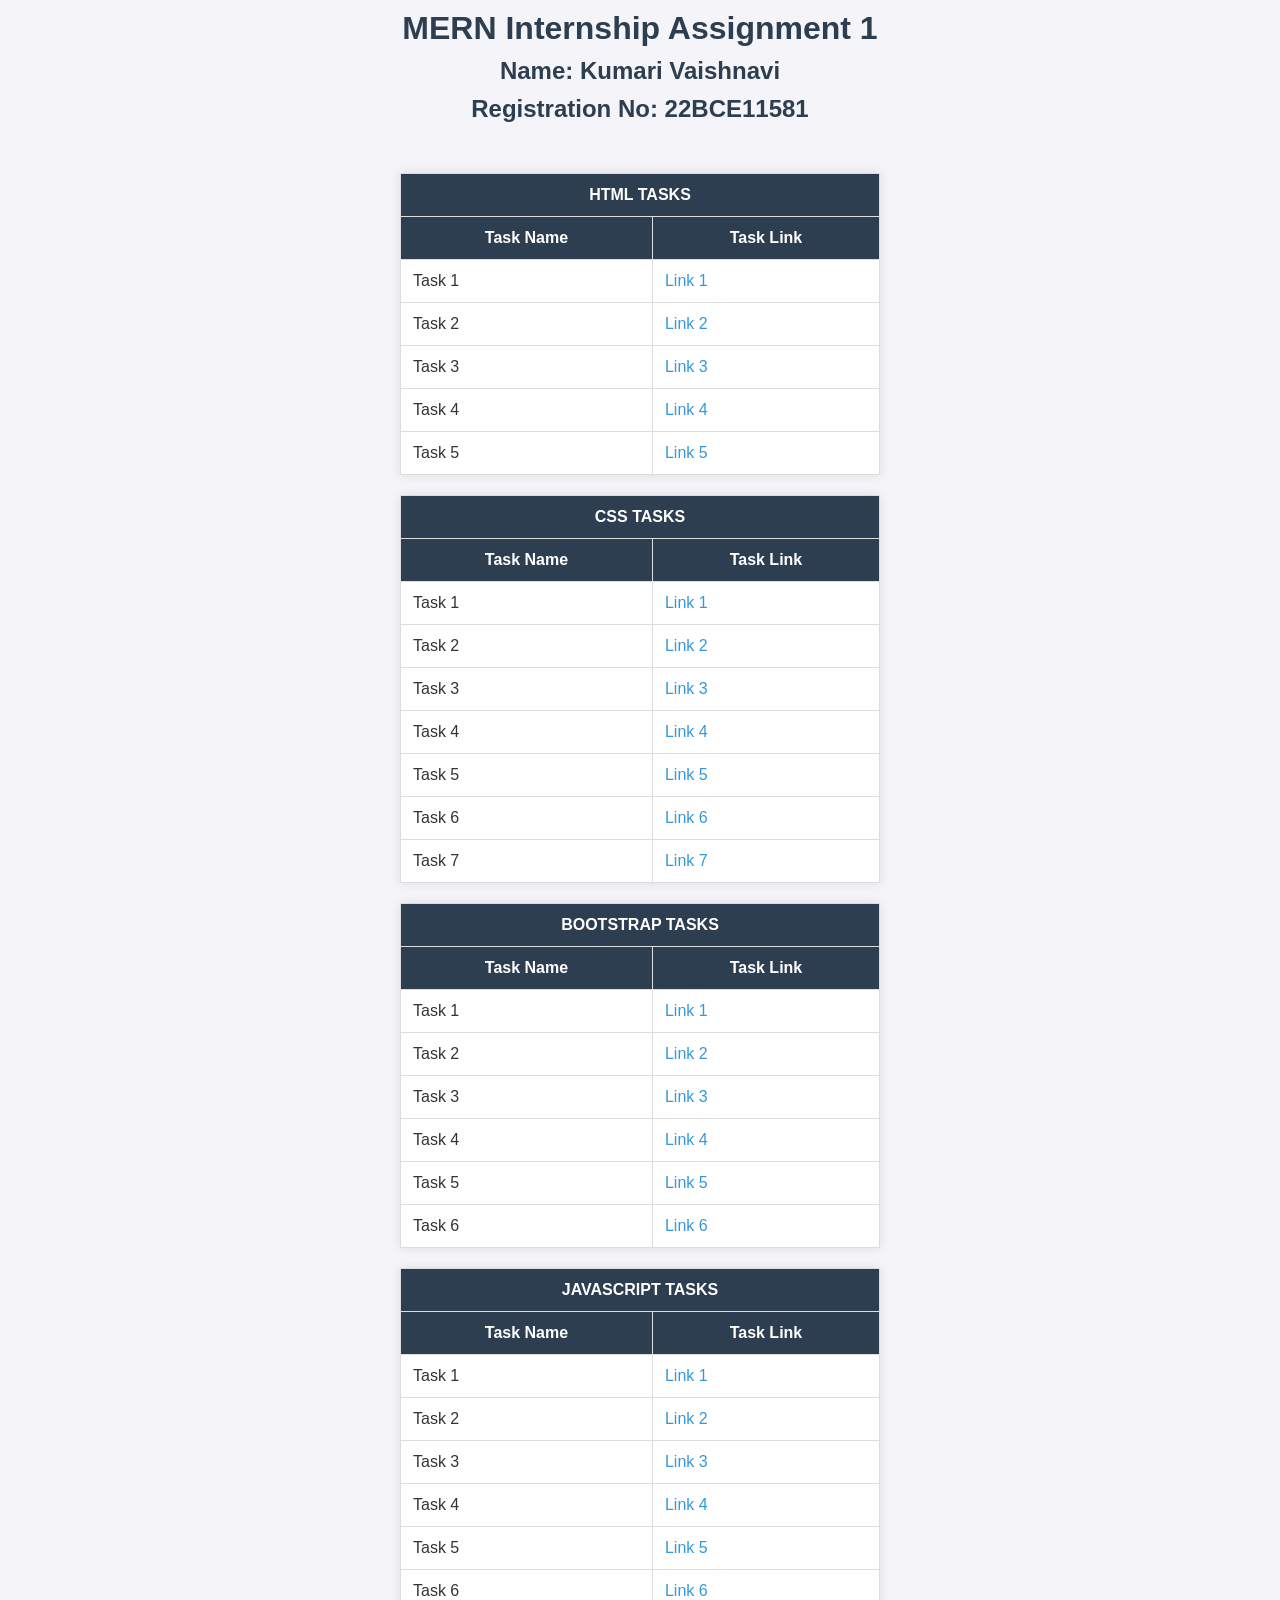
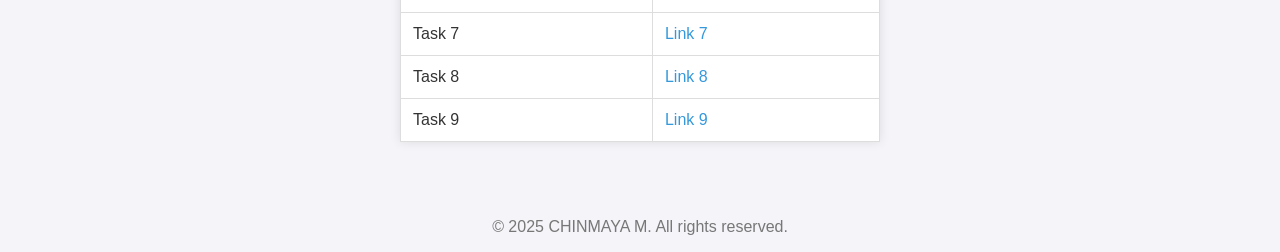
<file: index.html>
<!DOCTYPE html>
<html lang="en">
<head>
    <meta charset="UTF-8">
    <meta name="viewport" content="width=device-width, initial-scale=1.0">
    <title>MERN Internship Assignments</title>
    <style>
        body {
            font-family: Arial, sans-serif;
            margin: 0;
            padding: 0;
            background-color: #f4f4f9;
            color: #333;
            display: flex;
            flex-direction: column;
            align-items: center;
            justify-content: center;
            min-height: 100vh;
            text-align: center;
            gap: 20px;
        }
        h1, h2 {
            color: #2c3e50;
            margin: 10px 0;
        }
        table {
            width: 30em;
            margin: 20px 0;
            border-collapse: collapse;
            background-color: #fff;
            box-shadow: 0 0 10px rgba(0, 0, 0, 0.1);
        }
        th, td {
            padding: 12px;
            text-align: left;
            border: 1px solid #ddd;
        }
        th {
            background-color: #2c3e50;
            color: #fff;
            text-align: center;
        }
        a {
            color: #3498db;
            text-decoration: none;
        }
        a:hover {
            text-decoration: underline;
        }
        th[colspan="2"] {
            text-align: center;
        }
        footer {
            margin-top: 20px;
            color: #777;
        }
    </style>
</head>
<body>
    <header>
        <h1>MERN Internship Assignment 1</h1>
        <h2>Name: Kumari Vaishnavi</h2>
        <h2>Registration No: 22BCE11581</h2>
    </header>

    <main>
        <table>
            <thead>
                <tr>
                    <th colspan="2">HTML TASKS</th>
                </tr>
                <tr>
                    <th>Task Name</th>
                    <th>Task Link</th>
                </tr>
            </thead>
            <tbody>
                <tr>
                    <td>Task 1</td>
                    <td><a href="./HTML/task1.html" target="_blank">Link 1</a></td>
                </tr>
                <tr>
                    <td>Task 2</td>
                    <td><a href="./HTML/task2.html" target="_blank">Link 2</a></td>
                </tr>
                <tr>
                    <td>Task 3</td>
                    <td><a href="./HTML/task3.html" target="_blank">Link 3</a></td>
                </tr>
                <tr>
                    <td>Task 4</td>
                    <td><a href="./HTML/task4.html" target="_blank">Link 4</a></td>
                </tr>
                <tr>
                    <td>Task 5</td>
                    <td><a href="./HTML/task5.html" target="_blank">Link 5</a></td>
                </tr>
            </tbody>
        </table>

        <table>
            <thead>
                <tr>
                    <th colspan="2">CSS TASKS</th>
                </tr>
                <tr>
                    <th>Task Name</th>
                    <th>Task Link</th>
                </tr>
            </thead>
            <tbody>
                <tr>
                    <td>Task 1</td>
                    <td><a href="./CSS/task1.html" target="_blank">Link 1</a></td>
                </tr>
                <tr>
                    <td>Task 2</td>
                    <td><a href="./CSS/task2.html" target="_blank">Link 2</a></td>
                </tr>
                <tr>
                    <td>Task 3</td>
                    <td><a href="./CSS/task3.html" target="_blank">Link 3</a></td>
                </tr>
                <tr>
                    <td>Task 4</td>
                    <td><a href="./CSS/task4.html" target="_blank">Link 4</a></td>
                </tr>
                <tr>
                    <td>Task 5</td>
                    <td><a href="./CSS/task5.html" target="_blank">Link 5</a></td>
                </tr>
                <tr>
                    <td>Task 6</td>
                    <td><a href="./CSS/task6.html" target="_blank">Link 6</a></td>
                </tr>
                <tr>
                    <td>Task 7</td>
                    <td><a href="./CSS/task7.html" target="_blank">Link 7</a></td>
                </tr>
            </tbody>
        </table>

        <table>
            <thead>
                <tr>
                    <th colspan="2">BOOTSTRAP TASKS</th>
                </tr>
                <tr>
                    <th>Task Name</th>
                    <th>Task Link</th>
                </tr>
            </thead>
            <tbody>
                <tr>
                    <td>Task 1</td>
                    <td><a href="./BS/task1.html" target="_blank">Link 1</a></td>
                </tr>
                <tr>
                    <td>Task 2</td>
                    <td><a href="./BS/task2.html" target="_blank">Link 2</a></td>
                </tr>
                <tr>
                    <td>Task 3</td>
                    <td><a href="./BS/task3.html" target="_blank">Link 3</a></td>
                </tr>
                <tr>
                    <td>Task 4</td>
                    <td><a href="./BS/task4.html" target="_blank">Link 4</a></td>
                </tr>
                <tr>
                    <td>Task 5</td>
                    <td><a href="./BS/task5.html" target="_blank">Link 5</a></td>
                </tr>
                <tr>
                    <td>Task 6</td>
                    <td><a href="./BS/task6.html" target="_blank">Link 6</a></td>
                </tr>
            </tbody>
        </table>

        <table>
            <thead>
                <tr>
                    <th colspan="2">JAVASCRIPT TASKS</th>
                </tr>
                <tr>
                    <th>Task Name</th>
                    <th>Task Link</th>
                </tr>
            </thead>
            <tbody>
                <tr>
                    <td>Task 1</td>
                    <td><a href="./JavaScript/task1.html" target="_blank">Link 1</a></td>
                </tr>
                <tr>
                    <td>Task 2</td>
                    <td><a href="./JavaScript/task2.html" target="_blank">Link 2</a></td>
                </tr>
                <tr>
                    <td>Task 3</td>
                    <td><a href="./JavaScript/task3.html" target="_blank">Link 3</a></td>
                </tr>
                <tr>
                    <td>Task 4</td>
                    <td><a href="./JavaScript/task4.html" target="_blank">Link 4</a></td>
                </tr>
                <tr>
                    <td>Task 5</td>
                    <td><a href="./JavaScript/task5.html" target="_blank">Link 5</a></td>
                </tr>
                <tr>
                    <td>Task 6</td>
                    <td><a href="./JavaScript/task6.html" target="_blank">Link 6</a></td>
                </tr>
                <tr>
                    <td>Task 7</td>
                    <td><a href="./JavaScript/task7.html" target="_blank">Link 7</a></td>
                </tr>
                <tr>
                    <td>Task 8</td>
                    <td><a href="./JavaScript/task8.html" target="_blank">Link 8</a></td>
                </tr>
                <tr>
                    <td>Task 9</td>
                    <td><a href="./JavaScript/task9" target="_blank">Link 9</a></td>
                </tr>
            </tbody>
        </table>
    </main>

    <footer>
        <p>&copy; 2025 CHINMAYA M. All rights reserved.</p>
    </footer>
</body>
</html>
</file>
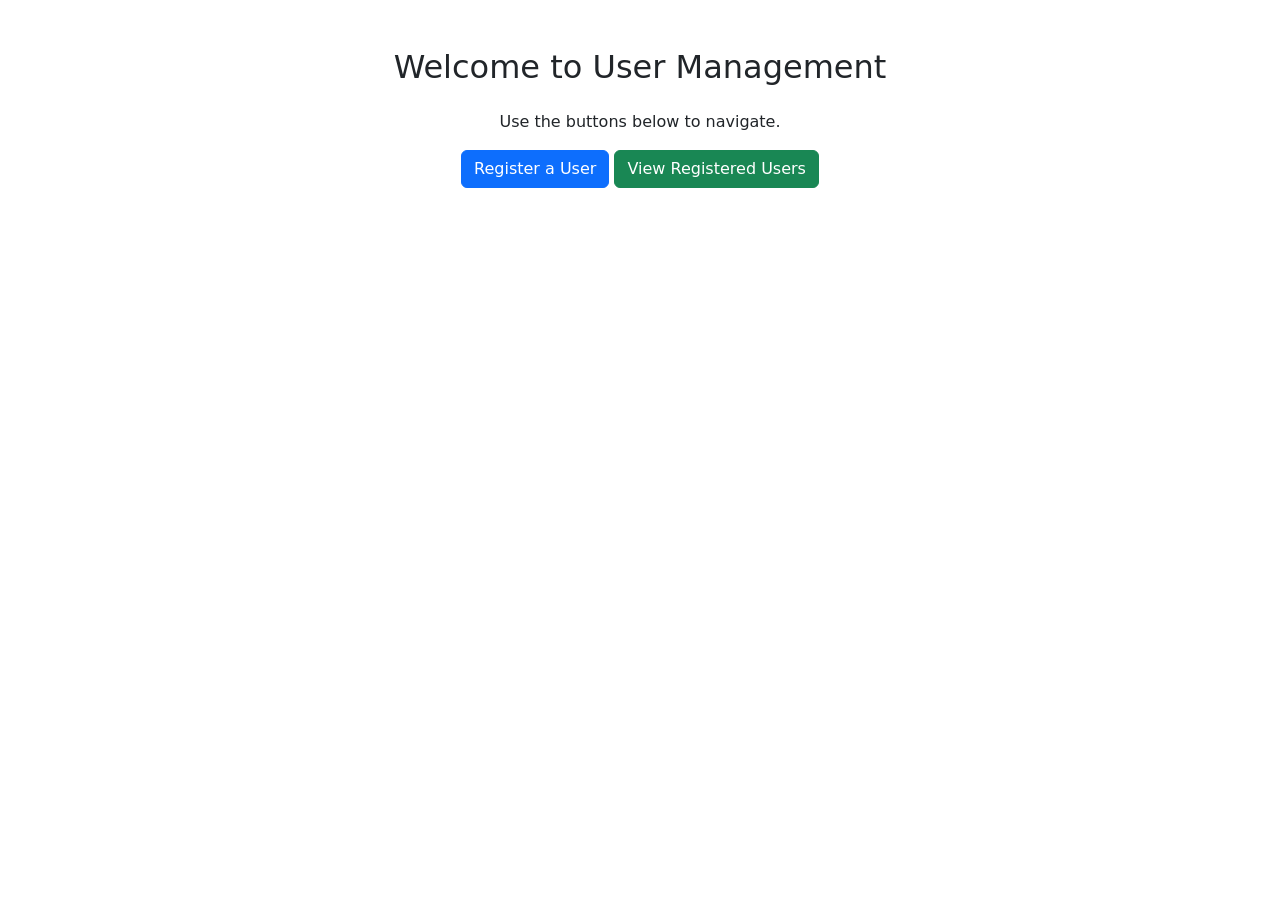
<file: JavaScript/task9/index.html>
<!DOCTYPE html>
<html lang="en">
<head>
    <meta charset="UTF-8">
    <meta name="viewport" content="width=device-width, initial-scale=1.0">
    <title>User Management</title>
    <link rel="stylesheet" href="https://cdn.jsdelivr.net/npm/bootstrap@5.3.0/dist/css/bootstrap.min.css">
</head>
<body class="text-center p-5">

    <h2 class="mb-4">Welcome to User Management</h2>
    <p>Use the buttons below to navigate.</p>

    <a href="register.html" class="btn btn-primary">Register a User</a>
    <a href="view.html" class="btn btn-success">View Registered Users</a>

</body>
</html>
</file>
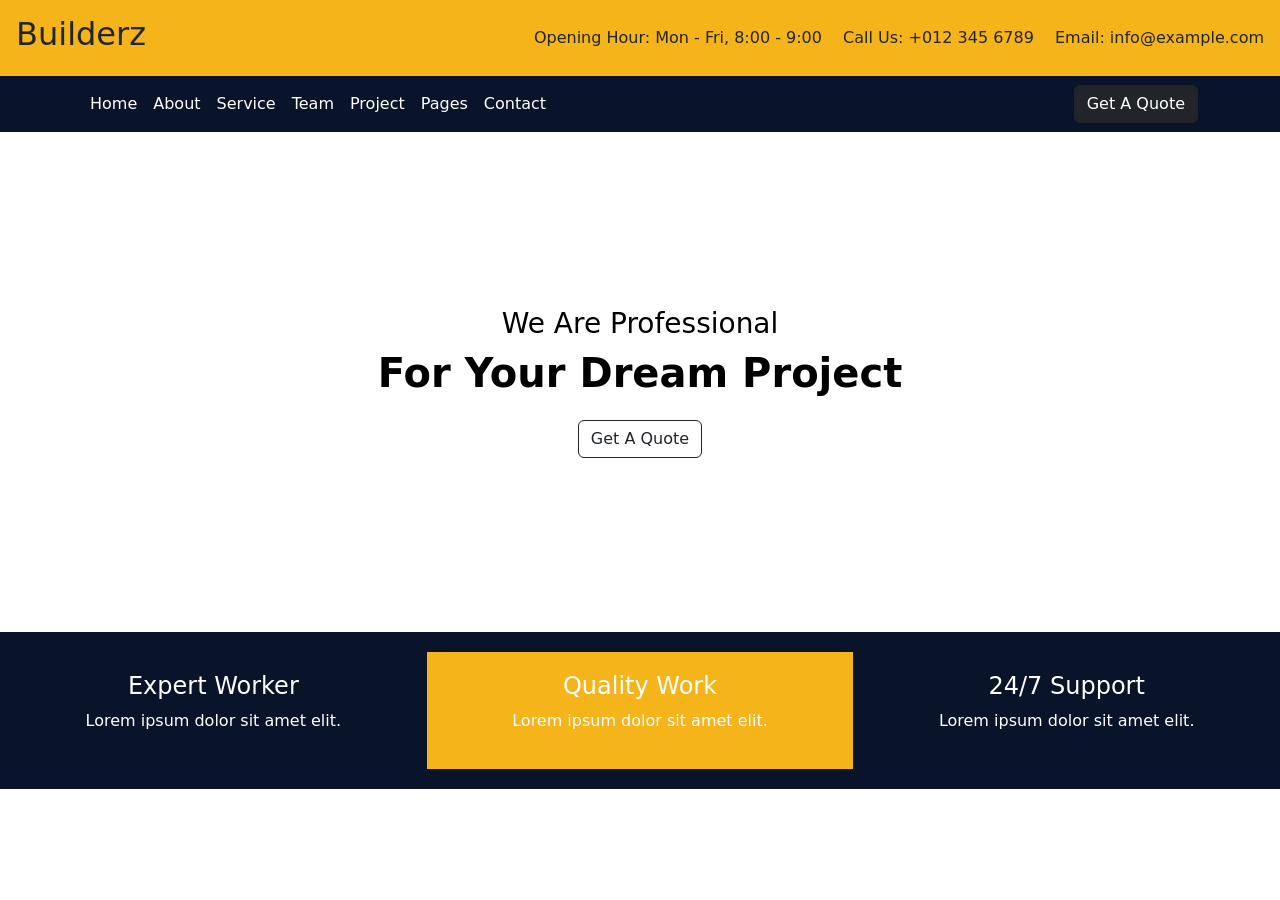
<file: BS/task2.html>
<!DOCTYPE html>
<html lang="en">
<head>
    <meta charset="UTF-8">
    <meta name="viewport" content="width=device-width, initial-scale=1.0">
    <title>Task 2</title>
    <link href="https://cdn.jsdelivr.net/npm/bootstrap@5.3.0/dist/css/bootstrap.min.css" rel="stylesheet">
    <style>
        .header {
            background-color: #f4b41a;
            padding: 15px;
        }
        .navbar {
            background-color: #091329;
        }
        .hero {
            position: relative;
            background: url('https://images.unsplash.com/photo-1535732759880-bbd5c7265e3f?q=80&w=1964&auto=format&fit=crop&ixlib=rb-4.0.3&ixid=M3wxMjA3fDB8MHxwaG90by1wYWdlfHx8fGVufDB8fHx8fA%3D%3D') center center/cover;
            height: 500px;
            color: black;
            display: flex;
            align-items: center;
            justify-content: center;
            text-align: center;
        }
        .hero h1 {
            font-size: 2.5rem;
            font-weight: bold;
        }
        .hero button {
            margin-top: 15px;
        }
        .features {
            background-color: #091329;
            color: white;
            padding: 20px 0;
        }
        .features .col {
            padding: 20px;
            text-align: center;
        }
        .yellow-box {
            background-color: #f4b41a;
            padding: 20px;
            text-align: center;
        }
    </style>
</head>
<body>
    <div class="header d-flex justify-content-between align-items-center px-3">
        <h2>Builderz</h2>
        <div>
            <span class="me-3">Opening Hour: Mon - Fri, 8:00 - 9:00</span>
            <span class="me-3">Call Us: +012 345 6789</span>
            <span>Email: info@example.com</span>
        </div>
        
    </div>
    <nav class="navbar navbar-expand-lg">
        <div class="container">
            <ul class="navbar-nav">
                <li class="nav-item"><a class="nav-link text-white" href="#">Home</a></li>
                <li class="nav-item"><a class="nav-link text-white" href="#">About</a></li>
                <li class="nav-item"><a class="nav-link text-white" href="#">Service</a></li>
                <li class="nav-item"><a class="nav-link text-white" href="#">Team</a></li>
                <li class="nav-item"><a class="nav-link text-white" href="#">Project</a></li>
                <li class="nav-item"><a class="nav-link text-white" href="#">Pages</a></li>
                <li class="nav-item"><a class="nav-link text-white" href="#">Contact</a></li>
            </ul>
            <button class="btn btn-dark">Get A Quote</button>
        </div>
    </nav>
    <div class="hero">
        <div>
            <h3>We Are Professional</h3>
            <h1>For Your Dream Project</h1>
            <button class="btn btn-outline-dark">Get A Quote</button>
        </div>
    </div>
    <div class="container-fluid">
        <div class="row features">
            <div class="col">
                <h4>Expert Worker</h4>
                <p>Lorem ipsum dolor sit amet elit.</p>
            </div>
            <div class="col yellow-box">
                <h4>Quality Work</h4>
                <p>Lorem ipsum dolor sit amet elit.</p>
            </div>
            <div class="col">
                <h4>24/7 Support</h4>
                <p>Lorem ipsum dolor sit amet elit.</p>
            </div>
        </div>
    </div>
</body>
</html>
</file>
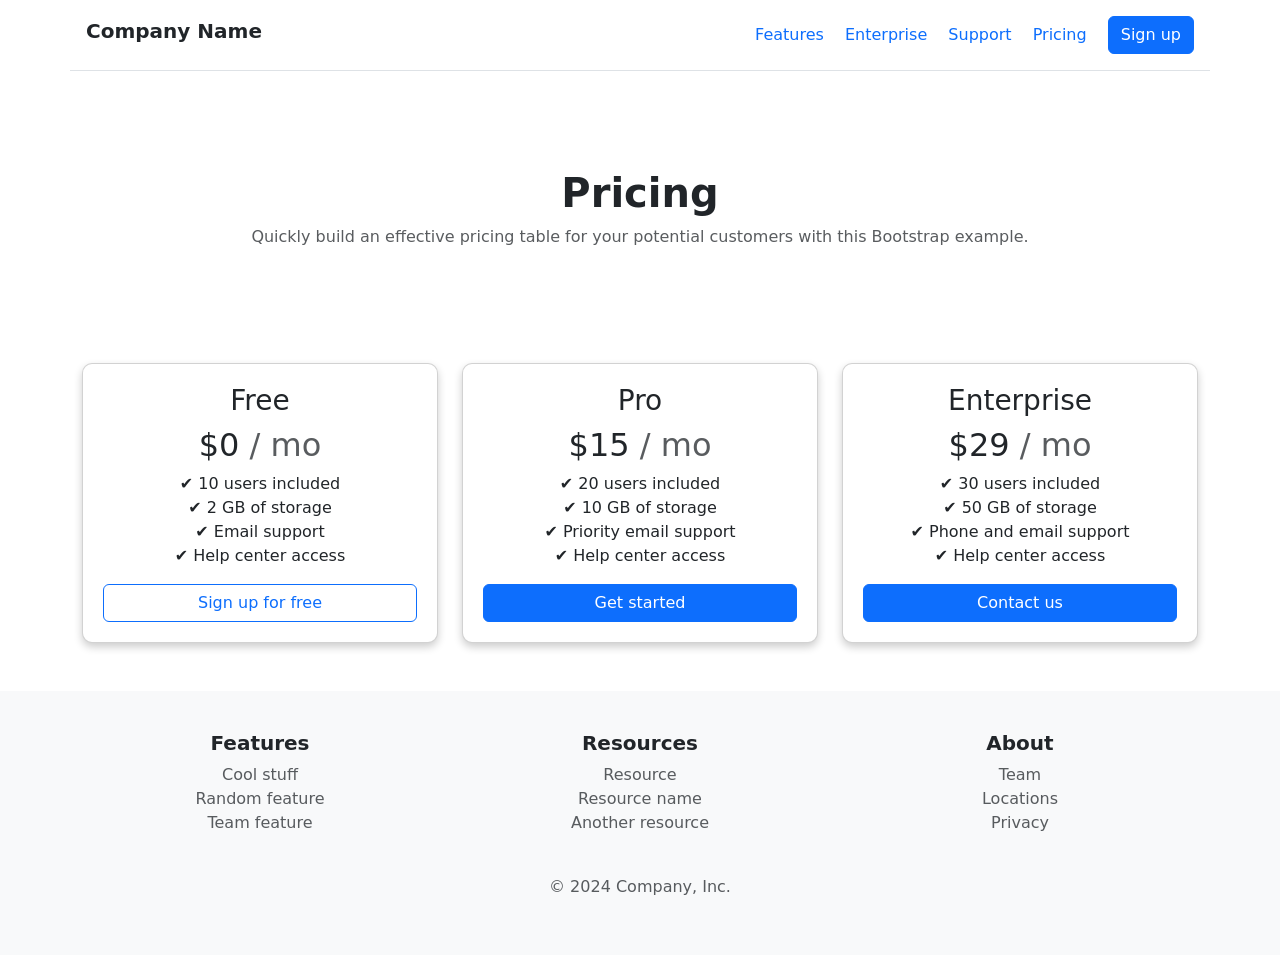
<file: BS/task3.html>
<!DOCTYPE html>
<html lang="en">
<head>
    <meta charset="UTF-8">
    <meta name="viewport" content="width=device-width, initial-scale=1.0">
    <title>Task 3 - Pricing Table</title>
    <link href="https://cdn.jsdelivr.net/npm/bootstrap@5.3.0/dist/css/bootstrap.min.css" rel="stylesheet">
    <style>
        .pricing-header {
            text-align: center;
            padding: 50px 20px;
        }
        .pricing-header h1 {
            font-size: 2.5rem;
            font-weight: bold;
        }
        .card {
            text-align: center;
            border-radius: 10px;
            box-shadow: 0 4px 8px rgba(0, 0, 0, 0.2);
            padding: 20px;
            transition: 0.3s;
        }
        .card:hover {
            transform: scale(1.05);
        }
        .footer {
            background-color: #f8f9fa;
            padding: 40px 20px;
            text-align: center;
        }
        .footer h5 {
            font-weight: bold;
        }
    </style>
</head>
<body>

    <!-- Header -->
    <header class="d-flex justify-content-between p-3 border-bottom container">
        <span class="fs-5 fw-bold">Company Name</span>
        <nav>
            <a href="#" class="text-decoration-none me-3">Features</a>
            <a href="#" class="text-decoration-none me-3">Enterprise</a>
            <a href="#" class="text-decoration-none me-3">Support</a>
            <a href="#" class="text-decoration-none me-3">Pricing</a>
            <button class="btn btn-primary">Sign up</button>
        </nav>
    </header>

    <!-- Pricing Section -->
    <main class="container text-center my-5">
        <div class="pricing-header">
            <h1>Pricing</h1>
            <p class="text-muted">Quickly build an effective pricing table for your potential customers with this Bootstrap example.</p>
        </div>

        <div class="row row-cols-1 row-cols-md-3 g-4 mt-4">
            <!-- Free Plan -->
            <div class="col">
                <div class="card">
                    <h3 class="fw-normal">Free</h3>
                    <h2>$0 <span class="text-muted">/ mo</span></h2>
                    <ul class="list-unstyled">
                        <li>✔ 10 users included</li>
                        <li>✔ 2 GB of storage</li>
                        <li>✔ Email support</li>
                        <li>✔ Help center access</li>
                    </ul>
                    <button class="btn btn-outline-primary w-100">Sign up for free</button>
                </div>
            </div>
            <!-- Pro Plan -->
            <div class="col">
                <div class="card">
                    <h3 class="fw-normal">Pro</h3>
                    <h2>$15 <span class="text-muted">/ mo</span></h2>
                    <ul class="list-unstyled">
                        <li>✔ 20 users included</li>
                        <li>✔ 10 GB of storage</li>
                        <li>✔ Priority email support</li>
                        <li>✔ Help center access</li>
                    </ul>
                    <button class="btn btn-primary w-100">Get started</button>
                </div>
            </div>
            <!-- Enterprise Plan -->
            <div class="col">
                <div class="card">
                    <h3 class="fw-normal">Enterprise</h3>
                    <h2>$29 <span class="text-muted">/ mo</span></h2>
                    <ul class="list-unstyled">
                        <li>✔ 30 users included</li>
                        <li>✔ 50 GB of storage</li>
                        <li>✔ Phone and email support</li>
                        <li>✔ Help center access</li>
                    </ul>
                    <button class="btn btn-primary w-100">Contact us</button>
                </div>
            </div>
        </div>
    </main>

    <!-- Footer Section -->
    <footer class="footer">
        <div class="container">
            <div class="row">
                <!-- Features Section -->
                <div class="col-md-4">
                    <h5>Features</h5>
                    <ul class="list-unstyled">
                        <li><a href="#" class="text-decoration-none text-muted">Cool stuff</a></li>
                        <li><a href="#" class="text-decoration-none text-muted">Random feature</a></li>
                        <li><a href="#" class="text-decoration-none text-muted">Team feature</a></li>
                    </ul>
                </div>
                <!-- Resources Section -->
                <div class="col-md-4">
                    <h5>Resources</h5>
                    <ul class="list-unstyled">
                        <li><a href="#" class="text-decoration-none text-muted">Resource</a></li>
                        <li><a href="#" class="text-decoration-none text-muted">Resource name</a></li>
                        <li><a href="#" class="text-decoration-none text-muted">Another resource</a></li>
                    </ul>
                </div>
                <!-- About Section -->
                <div class="col-md-4">
                    <h5>About</h5>
                    <ul class="list-unstyled">
                        <li><a href="#" class="text-decoration-none text-muted">Team</a></li>
                        <li><a href="#" class="text-decoration-none text-muted">Locations</a></li>
                        <li><a href="#" class="text-decoration-none text-muted">Privacy</a></li>
                    </ul>
                </div>
            </div>
            <p class="text-muted mt-4">&copy; 2024 Company, Inc.</p>
        </div>
    </footer>

</body>
</html>
</file>
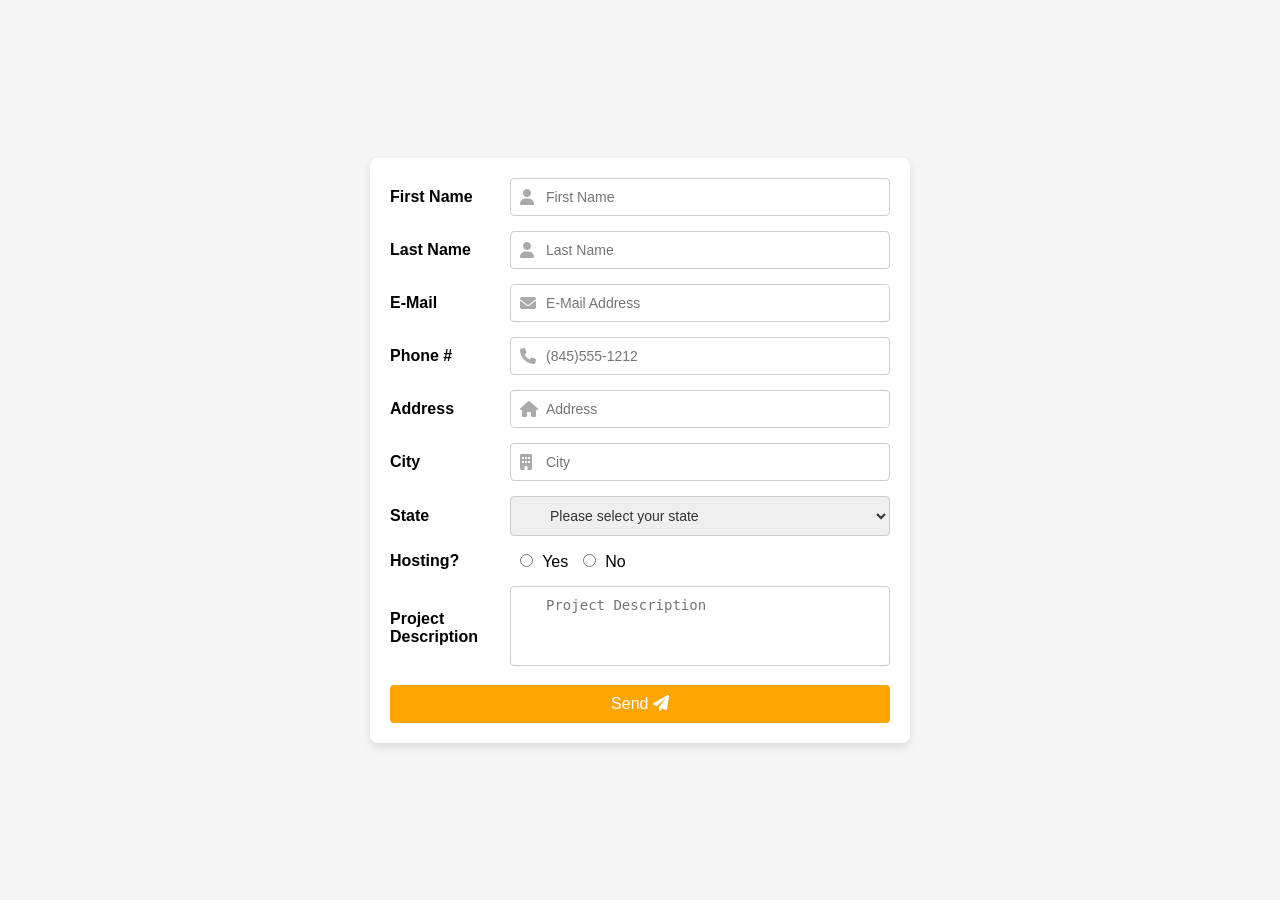
<file: BS/task5.html>
<!DOCTYPE html>
<html lang="en">
<head>
    <meta charset="UTF-8">
    <meta name="viewport" content="width=device-width, initial-scale=1.0">
    <title>Contact Form with Validation</title>
    
    <!-- Font Awesome Icons -->
    <link rel="stylesheet" href="https://cdnjs.cloudflare.com/ajax/libs/font-awesome/6.0.0-beta3/css/all.min.css">
    
    <!-- Styles -->
    <style>
        body {
            font-family: Arial, sans-serif;
            background-color: #f5f5f5;
            display: flex;
            justify-content: center;
            align-items: center;
            height: 100vh;
            margin: 0;
        }

        .form-container {
            background-color: #fff;
            padding: 20px;
            border-radius: 8px;
            box-shadow: 0 4px 8px rgba(0, 0, 0, 0.1);
            width: 500px;
        }

        .form-group {
            display: flex;
            justify-content: space-between;
            align-items: center;
            margin-bottom: 15px;
        }

        label {
            font-weight: bold;
            flex: 0 0 120px;
        }

        .input-container {
            position: relative;
            flex: 1;
        }

        .input-container .icon {
            position: absolute;
            left: 10px;
            top: 50%;
            transform: translateY(-50%);
            color: #aaa;
        }

        input[type="text"],
        input[type="email"],
        select,
        textarea {
            width: 100%;
            padding: 10px 10px 10px 35px;
            border: 1px solid #ccc;
            border-radius: 4px;
            box-sizing: border-box;
            font-size: 14px;
            color: #333;
        }

        input[type="radio"] {
            margin-left: 10px;
            margin-right: 5px;
        }

        textarea {
            height: 80px;
            resize: none;
        }

        input.error,
        select.error,
        textarea.error {
            border-color: #d9534f;
            background-color: #fbe3e4;
        }

        .error-message {
            color: #d9534f;
            font-size: 12px;
            display: none;
        }

        input.error + .error-message,
        select.error + .error-message,
        textarea.error + .error-message {
            display: block;
        }

        .submit-btn {
            width: 100%;
            padding: 10px;
            background-color: #ffa500;
            border: none;
            color: white;
            font-size: 16px;
            border-radius: 4px;
            cursor: pointer;
        }

        .submit-btn:hover {
            background-color: #e69500;
        }
    </style>
</head>
<body>
    <div class="form-container">
        <form id="contactForm">
            <div class="form-group">
                <label>First Name</label>
                <div class="input-container">
                    <i class="fa fa-user icon"></i>
                    <input type="text" id="firstName" placeholder="First Name">
                    <span class="error-message">Please supply your first name</span>
                </div>
            </div>

            <div class="form-group">
                <label>Last Name</label>
                <div class="input-container">
                    <i class="fa fa-user icon"></i>
                    <input type="text" id="lastName" placeholder="Last Name">
                    <span class="error-message">Please supply your last name</span>
                </div>
            </div>

            <div class="form-group">
                <label>E-Mail</label>
                <div class="input-container">
                    <i class="fa fa-envelope icon"></i>
                    <input type="email" id="email" placeholder="E-Mail Address">
                    <span class="error-message">Please supply your email address</span>
                </div>
            </div>

            <div class="form-group">
                <label>Phone #</label>
                <div class="input-container">
                    <i class="fa fa-phone icon"></i>
                    <input type="text" id="phone" placeholder="(845)555-1212">
                    <span class="error-message">Please supply your phone number</span>
                </div>
            </div>

            <div class="form-group">
                <label>Address</label>
                <div class="input-container">
                    <i class="fa fa-home icon"></i>
                    <input type="text" id="address" placeholder="Address">
                    <span class="error-message">Please supply your street address</span>
                </div>
            </div>

            <div class="form-group">
                <label>City</label>
                <div class="input-container">
                    <i class="fa fa-building icon"></i>
                    <input type="text" id="city" placeholder="City">
                    <span class="error-message">Please supply your city</span>
                </div>
            </div>

            <div class="form-group">
                <label>State</label>
                <div class="input-container">
                    <select id="state">
                        <option value="">Please select your state</option>
                        <option value="NY">New York</option>
                        <option value="CA">California</option>
                        <option value="TX">Texas</option>
                    </select>
                </div>
            </div>

            <div class="form-group">
                <label>Hosting?</label>
                <div class="input-container">
                    <input type="radio" name="hosting" value="Yes"> Yes
                    <input type="radio" name="hosting" value="No"> No
                </div>
            </div>

            <div class="form-group">
                <label>Project Description</label>
                <div class="input-container">
                    <textarea id="projectDescription" placeholder="Project Description"></textarea>
                </div>
            </div>

            <button type="submit" class="submit-btn">Send <i class="fa fa-paper-plane"></i></button>
        </form>
    </div>

    <script>
        document.getElementById("contactForm").addEventListener("submit", function(event) {
            event.preventDefault();
            let isValid = true;

            const inputs = document.querySelectorAll("#contactForm input[type='text'], #contactForm input[type='email'], #contactForm select, #contactForm textarea");
            
            inputs.forEach(input => {
                if (input.value.trim() === "") {
                    input.classList.add("error");
                    input.nextElementSibling.style.display = "block";
                    isValid = false;
                } else {
                    input.classList.remove("error");
                    input.nextElementSibling.style.display = "none";
                }
            });

            if (isValid) {
                alert("Form submitted successfully!");
            }
        });
    </script>
</body>
</html>
</file>
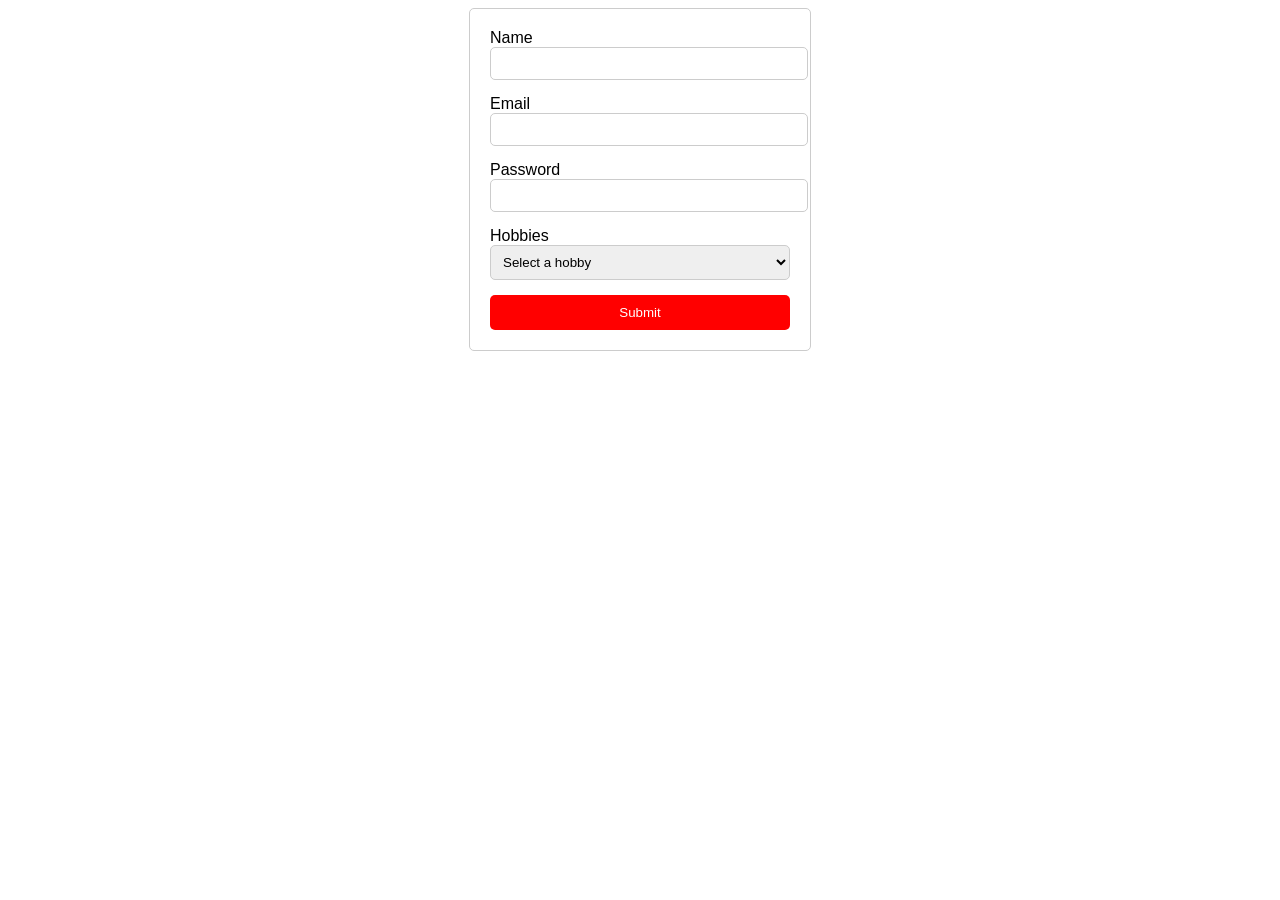
<file: BS/task6.html>
<!DOCTYPE html>
<html lang="en">
<head>
    <meta charset="UTF-8">
    <meta name="viewport" content="width=device-width, initial-scale=1.0">
    <title>Form Validation</title>
    <style>
        body {
            font-family: Arial, sans-serif;
        }
        .container {
            width: 300px;
            margin: auto;
            padding: 20px;
            border: 1px solid #ccc;
            border-radius: 5px;
        }
        .input-group {
            margin-bottom: 15px;
        }
        .input-group label {
            display: block;
        }
        .input-group input, .input-group select {
            width: 100%;
            padding: 8px;
            border: 1px solid #ccc;
            border-radius: 5px;
        }
        .error {
            color: red;
            font-size: 12px;
        }
        .input-group input.error-border, .input-group select.error-border {
            border-color: red;
        }
        .submit-btn {
            width: 100%;
            padding: 10px;
            background-color: red;
            color: white;
            border: none;
            border-radius: 5px;
            cursor: pointer;
        }
    </style>
</head>
<body>
    <div class="container">
        <form id="myForm">
            <div class="input-group">
                <label for="name">Name</label>
                <input type="text" id="name" name="name">
                <div class="error" id="nameError"></div>
            </div>
            <div class="input-group">
                <label for="email">Email</label>
                <input type="email" id="email" name="email">
                <div class="error" id="emailError"></div>
            </div>
            <div class="input-group">
                <label for="password">Password</label>
                <input type="password" id="password" name="password">
                <div class="error" id="passwordError"></div>
            </div>
            <div class="input-group">
                <label for="hobbies">Hobbies</label>
                <select id="hobbies" name="hobbies">
                    <option value="">Select a hobby</option>
                    <option value="Reading">Reading</option>
                    <option value="Sports">Sports</option>
                    <option value="Music">Music</option>
                </select>
            </div>
            <button type="submit" class="submit-btn">Submit</button>
        </form>
    </div>
    <script>
        document.getElementById("myForm").addEventListener("submit", function(event) {
            event.preventDefault();
            let isValid = true;

            let name = document.getElementById("name");
            let email = document.getElementById("email");
            let password = document.getElementById("password");

            document.getElementById("nameError").textContent = "";
            document.getElementById("emailError").textContent = "";
            document.getElementById("passwordError").textContent = "";
            name.classList.remove("error-border");
            email.classList.remove("error-border");
            password.classList.remove("error-border");

            if (name.value.trim() === "") {
                document.getElementById("nameError").textContent = "Name is required";
                name.classList.add("error-border");
                isValid = false;
            }
            if (email.value.trim() === "") {
                document.getElementById("emailError").textContent = "Email is required";
                email.classList.add("error-border");
                isValid = false;
            }
            if (password.value.trim() === "") {
                document.getElementById("passwordError").textContent = "Password is required";
                password.classList.add("error-border");
                isValid = false;
            }

            if (isValid) {
                alert("Form submitted successfully!");
            }
        });
    </script>
</body>
</html>
</file>
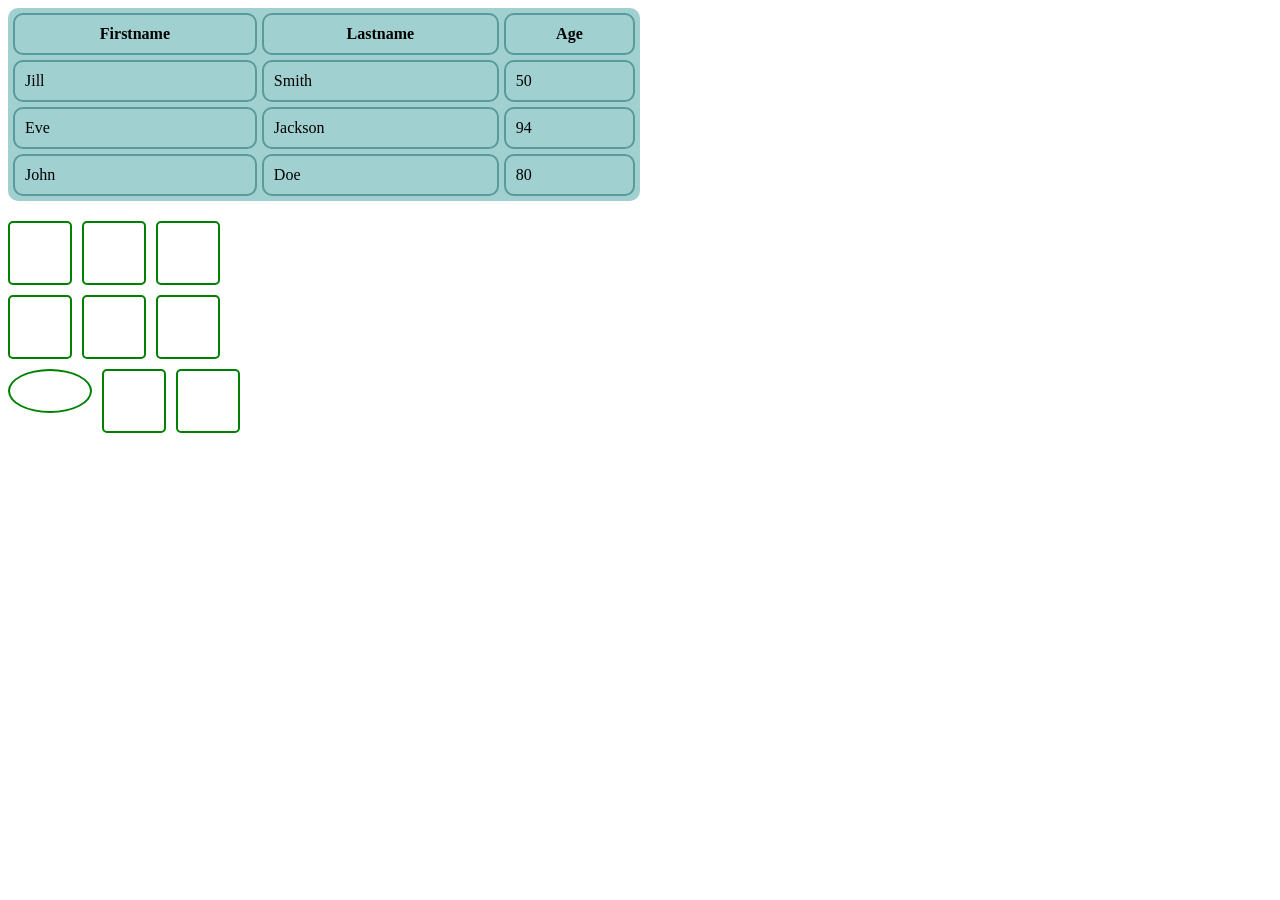
<file: CSS/task1.html>
<!DOCTYPE html>
<html lang="en">
<head>
    <meta charset="UTF-8">
    <meta name="viewport" content="width=device-width, initial-scale=1.0">
    <title>Styled Table and Shapes</title>
    <link rel="stylesheet" href="styles1.css"/>
</head>
<body>

    <!-- Table -->
    <table>
        <tr>
            <th>Firstname</th>
            <th>Lastname</th>
            <th>Age</th>
        </tr>
        <tr>
            <td>Jill</td>
            <td>Smith</td>
            <td>50</td>
        </tr>
        <tr>
            <td>Eve</td>
            <td>Jackson</td>
            <td>94</td>
        </tr>
        <tr>
            <td>John</td>
            <td>Doe</td>
            <td>80</td>
        </tr>
    </table>
   <!-- Shapes -->
    <div class="container">
        <div class="shape rectangle"></div>
        <div class="shape rectangle"></div>
        <div class="shape rectangle"></div>
        <div class="shape rectangle"></div>
        <div class="shape rectangle"></div>
        <div class="shape rectangle"></div>
        <div class="shape oval"></div>
        <div class="shape rectangle"></div>
        <div class="shape rectangle"></div>
    </div>

</body>
</html>
</file>
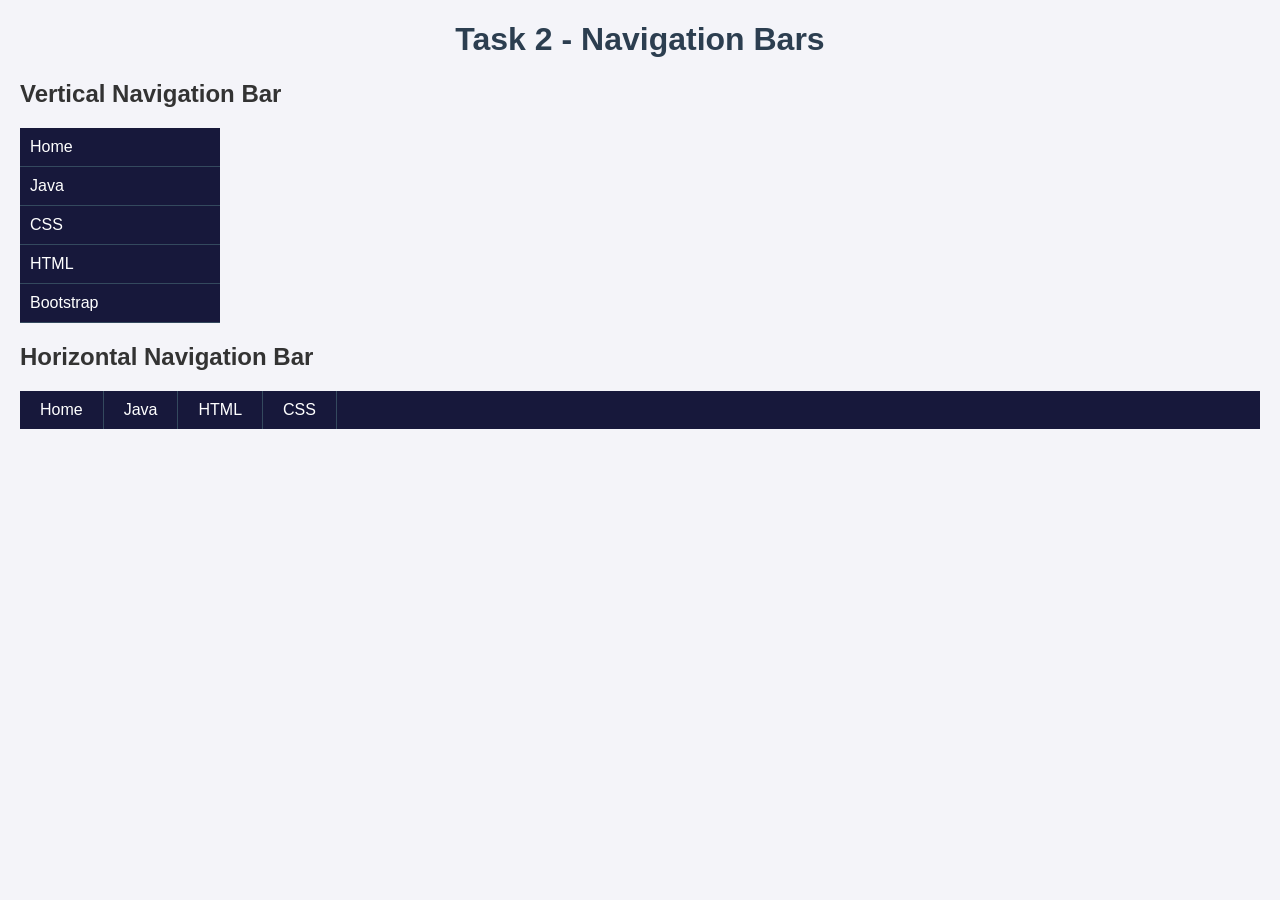
<file: CSS/task2.html>
<!DOCTYPE html>
<html lang="en">
<head>
    <meta charset="UTF-8">
    <meta name="viewport" content="width=device-width, initial-scale=1.0">
    <title>Task 2</title>
    <link rel="stylesheet" href="styles2.css"/>
</head>
<body>
    <h1>Task 2 - Navigation Bars</h1>

    <h2>Vertical Navigation Bar</h2>
    <div class="nav-vertical">
        <a href="#">Home</a>
        <a href="#">Java</a>
        <a href="#">CSS</a>
        <a href="#">HTML</a>
        <a href="#">Bootstrap</a>
    </div>

    <h2>Horizontal Navigation Bar</h2>
    <div class="nav-horizontal">
        <a href="#">Home</a>
        <a href="#">Java</a>
        <a href="#">HTML</a>
        <a href="#">CSS</a>
    </div>
</body>
</html>
</file>
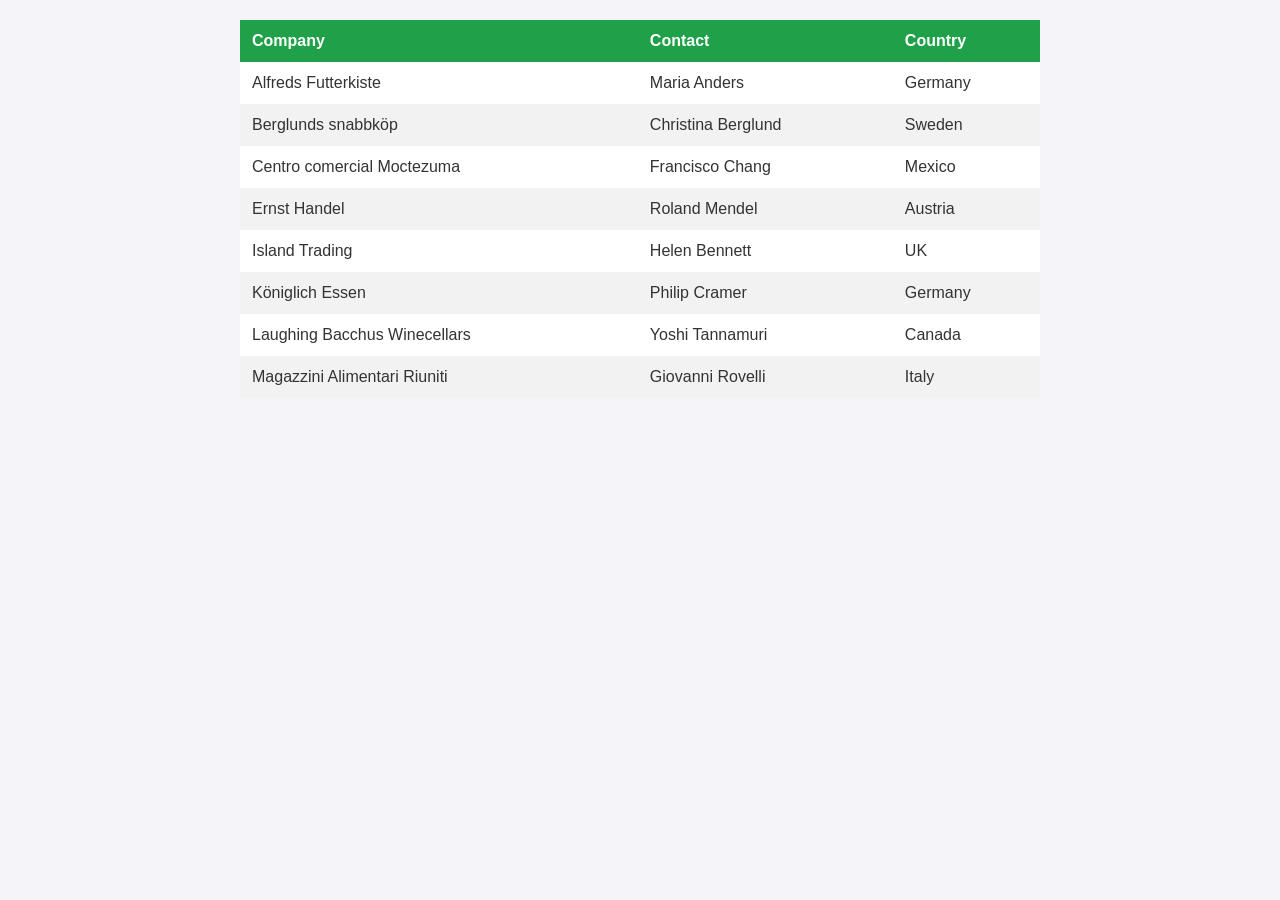
<file: CSS/task3.html>
<!DOCTYPE html>
<html lang="en">
<head>
    <meta charset="UTF-8">
    <meta name="viewport" content="width=device-width, initial-scale=1.0">
    <title>Styled Table</title>
    <link rel="stylesheet" href="styles3.css"/>
</head>
<body>
    <table>
        <thead>
            <tr>
                <th>Company</th>
                <th>Contact</th>
                <th>Country</th>
            </tr>
        </thead>
        <tbody>
            <tr>
                <td>Alfreds Futterkiste</td>
                <td>Maria Anders</td>
                <td>Germany</td>
            </tr>
            <tr>
                <td>Berglunds snabbköp</td>
                <td>Christina Berglund</td>
                <td>Sweden</td>
            </tr>
            <tr>
                <td>Centro comercial Moctezuma</td>
                <td>Francisco Chang</td>
                <td>Mexico</td>
            </tr>
            <tr>
                <td>Ernst Handel</td>
                <td>Roland Mendel</td>
                <td>Austria</td>
            </tr>
            <tr>
                <td>Island Trading</td>
                <td>Helen Bennett</td>
                <td>UK</td>
            </tr>
            <tr>
                <td>Königlich Essen</td>
                <td>Philip Cramer</td>
                <td>Germany</td>
            </tr>
            <tr>
                <td>Laughing Bacchus Winecellars</td>
                <td>Yoshi Tannamuri</td>
                <td>Canada</td>
            </tr>
            <tr>
                <td>Magazzini Alimentari Riuniti</td>
                <td>Giovanni Rovelli</td>
                <td>Italy</td>
            </tr>
        </tbody>
    </table>
</body>
</html>
</file>
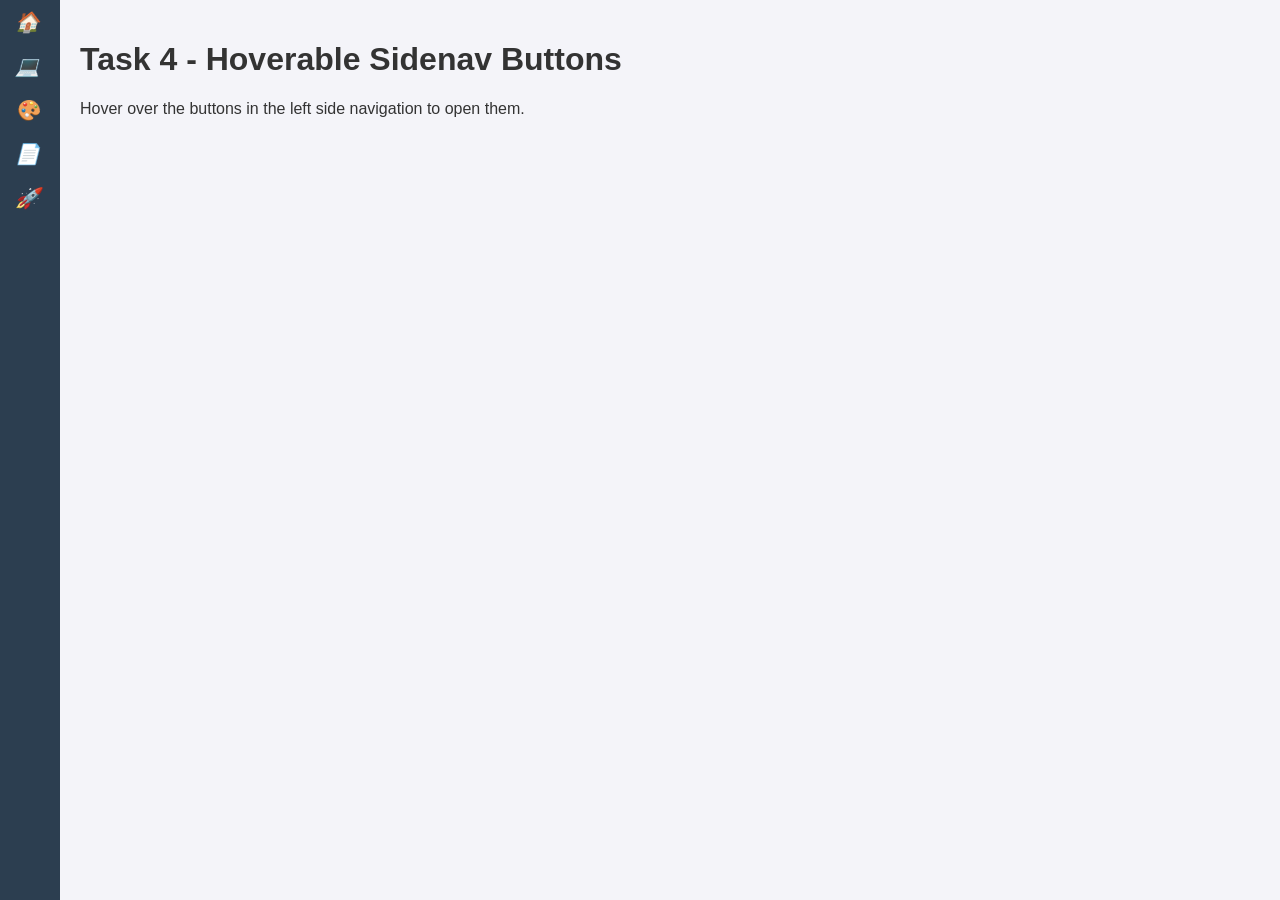
<file: CSS/task4.html>
<!DOCTYPE html>
<html lang="en">
<head>
    <meta charset="UTF-8">
    <meta name="viewport" content="width=device-width, initial-scale=1.0">
    <title>Task 4</title>
    <link rel="stylesheet" href="styles4.css"/>
</head>
<body>
    <!-- Side Navigation Bar -->
    <div class="sidenav">
        <a href="#">
            <i>🏠</i>
            <span>Home</span>
        </a>
        <a href="#">
            <i>💻</i>
            <span>Java</span>
        </a>
        <a href="#">
            <i>🎨</i>
            <span>CSS</span>
        </a>
        <a href="#">
            <i>📄</i>
            <span>HTML</span>
        </a>
        <a href="#">
            <i>🚀</i>
            <span>Bootstrap</span>
        </a>
    </div>

    <!-- Main Content -->
    <div class="content">
        <h1>Task 4 - Hoverable Sidenav Buttons</h1>
        <p>Hover over the buttons in the left side navigation to open them.</p>
    </div>
</body>
</html>
</file>
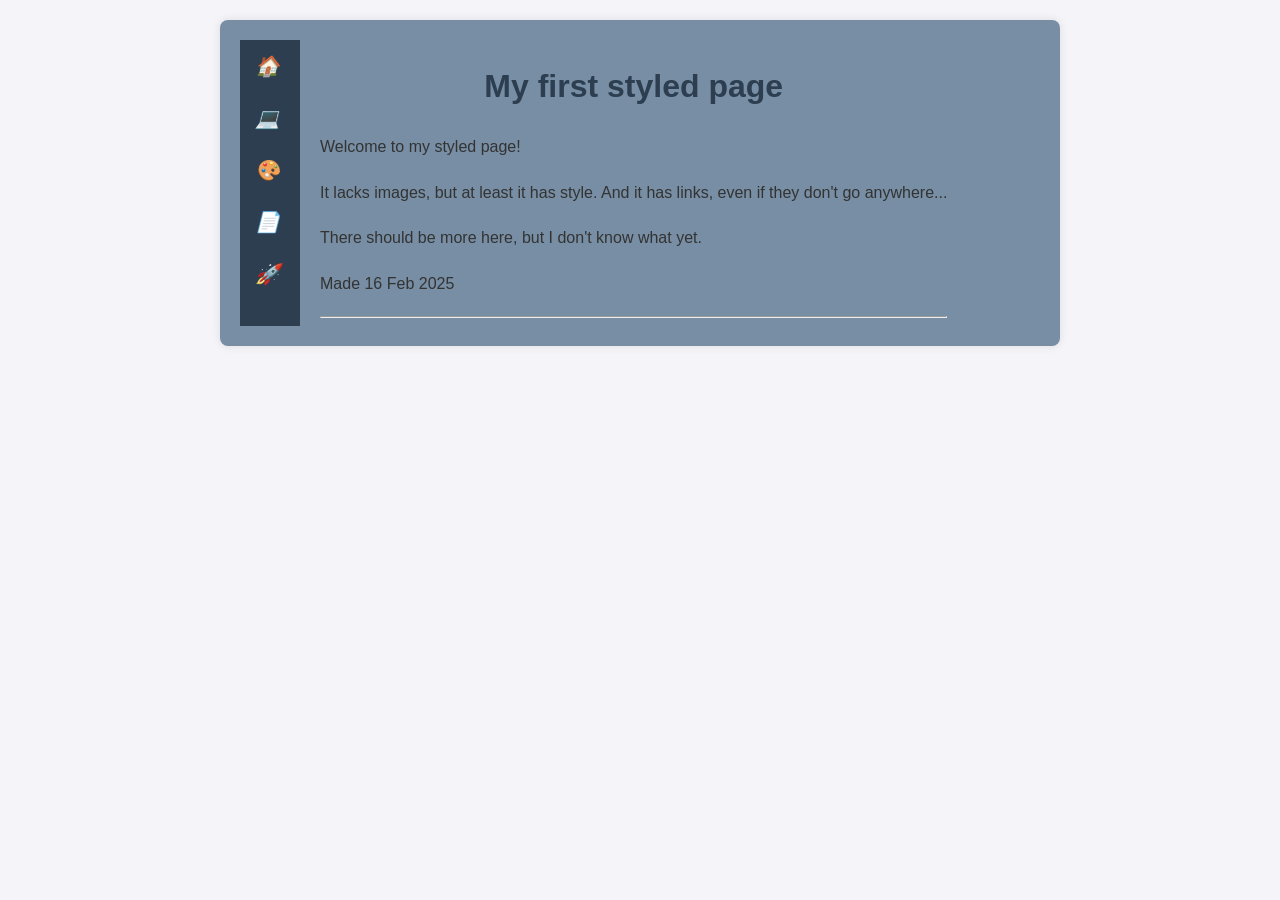
<file: CSS/task5.html>
<!DOCTYPE html>
<html lang="en">
<head>
    <meta charset="UTF-8">
    <meta name="viewport" content="width=device-width, initial-scale=1.0">
    <title>Task 5</title>
    <link rel="stylesheet" href="styles5.css"/>
    
</head>
<body>
    <div class="container">
        <div class="sidenav">
            <a href="#">
                <i>🏠</i>
                <span>Home</span>
            </a>
            <a href="#">
                <i>💻</i>
                <span>Java</span>
            </a>
            <a href="#">
                <i>🎨</i>
                <span>CSS</span>
            </a>
            <a href="#">
                <i>📄</i>
                <span>HTML</span>
            </a>
            <a href="#">
                <i>🚀</i>
                <span>Bootstrap</span>
            </a>
        </div>
        <div>
            <h1>My first styled page</h1>
            <p>Welcome to my styled page!</p>
            <p>It lacks images, but at least it has style. And it has links, even if they don't go anywhere...</p>
            <p>There should be more here, but I don't know what yet.</p>
            <p>Made 16 Feb 2025</p>
            <hr>
        </div>
    </div>
</body>
</html>
</file>
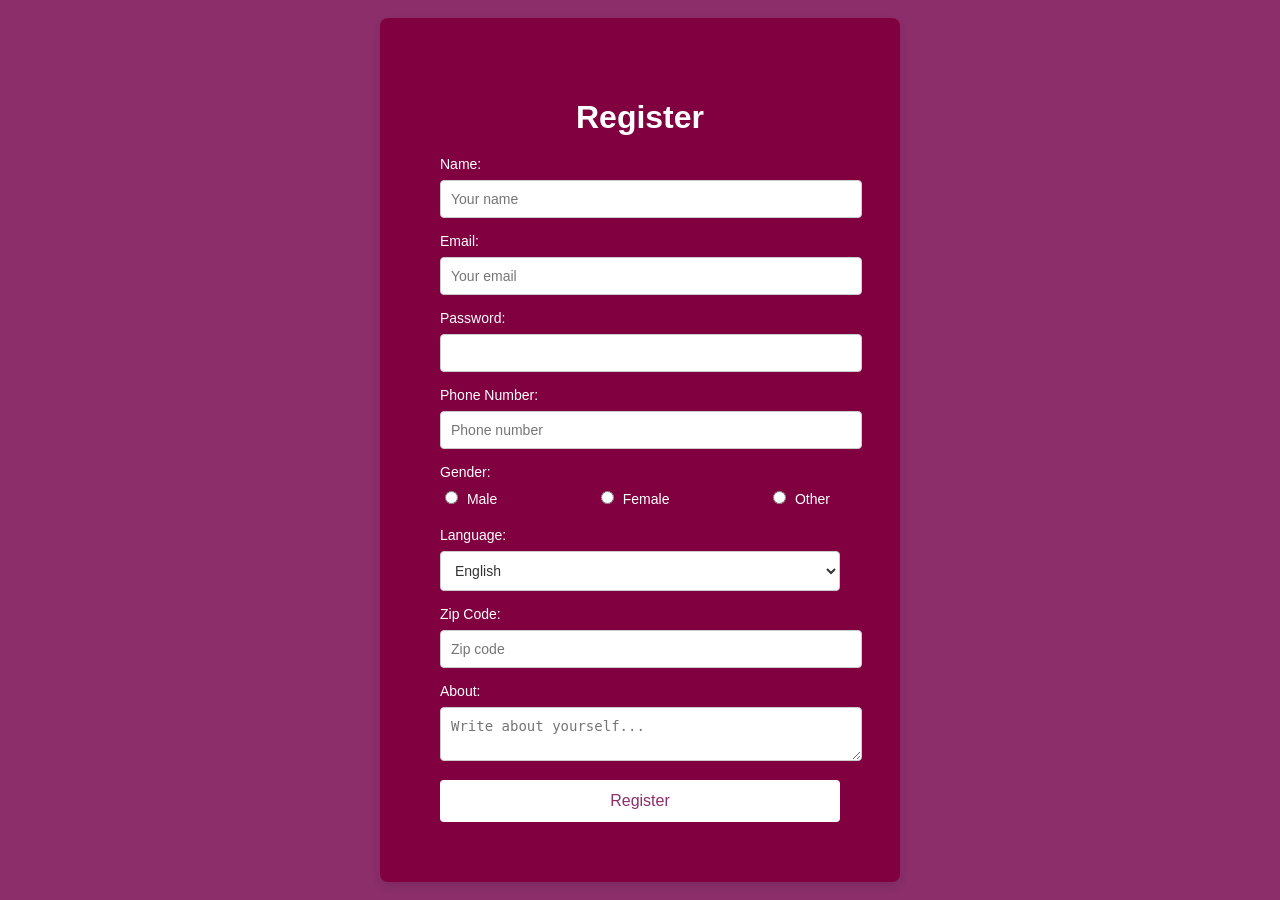
<file: CSS/task7.html>
<!DOCTYPE html>
<html lang="en">
<head>
    <meta charset="UTF-8">
    <meta name="viewport" content="width=device-width, initial-scale=1.0">
    <title>Registration Form</title>
    <link rel="stylesheet" href="styles7.css"/>
</head>
<body>
    <div class="container">
        <h1>Register</h1>
        <form>
            <label for="name">Name:</label>
            <input type="text" id="name" name="name" placeholder="Your name">
            
            <label for="email">Email:</label>
            <input type="email" id="email" name="email" placeholder="Your email">
            
            <label for="password">Password:</label>
            <input type="password" id="password" name="password">
            
            <label for="phone">Phone Number:</label>
            <input type="text" id="phone" name="phone" placeholder="Phone number">
            
            <label>Gender:</label>
            <div class="radio-group">
                <label><input type="radio" name="gender" value="male"> Male</label>
                <label><input type="radio" name="gender" value="female"> Female</label>
                <label><input type="radio" name="gender" value="other"> Other</label>
            </div>
            
            <label for="language">Language:</label>
            <select id="language" name="language">
                <option value="english">English</option>
                <option value="spanish">Spanish</option>
                <option value="french">French</option>
                <option value="german">German</option>
            </select>

            <label for="zip">Zip Code:</label>
            <input type="text" id="zip" name="zip" placeholder="Zip code">
            
            <label for="about">About:</label>
            <textarea id="about" name="about" placeholder="Write about yourself..."></textarea>
            
            <button type="submit">Register</button>
        </form>
    </div>
</body>
</html>
</file>
<file: CSS/styles1.css>
table {
    width: 50%;
    border-collapse: separate;
    border-spacing: 5px;
    border-radius: 10px;
    background-color: #a0d0d0;
    text-align: left;
}
th, td {
    padding: 10px;
    border: 2px solid #5b9a9a;
    border-radius: 10px;
}
th {
    font-weight: bold;
    text-align: center;
}

/* Styling the shapes */
.container {
    display: flex;
    flex-wrap: wrap;
    width: 250px;
    gap: 10px;
    margin-top: 20px;
}
.shape {
    width: 60px;
    height: 60px;
    border: 2px solid green;
    display: flex;
    align-items: center;
    justify-content: center;
}
.rectangle {
    border-radius: 5px;
}
.oval {
    width: 80px;
    height: 40px;
    border-radius: 50%;
}
</file>
<file: CSS/styles2.css>
body {
    font-family: Arial, sans-serif;
    margin: 20px;
    padding: 0;
    background-color: #f4f4f9;
    color: #333;
}
h1 {
    text-align: center;
    color: #2c3e50;
}
.nav-vertical {
    width: 200px;
    background-color: rgb(23, 24, 59);
    margin-bottom: 20px;
}
.nav-vertical a {
    display: block;
    padding: 10px;
    color: #fff;
    text-decoration: none;
    border-bottom: 1px solid #34495e;
}
.nav-vertical a:hover {
    background-color: #34495e;
}
.nav-horizontal {
    background-color: rgb(23, 24, 59);
    overflow: hidden;
}
.nav-horizontal a {
    float: left;
    display: block;
    padding: 10px 20px;
    color: #fff;
    text-decoration: none;
    border-right: 1px solid #34495e;
}
.nav-horizontal a:hover {
    background-color: #34495e;
}
</file>
<file: CSS/styles3.css>
body {
    font-family: Arial, sans-serif;
    margin: 20px;
    padding: 0;
    background-color: #f4f4f9;
    color: #333;
}
table {
    width: 100%;
    max-width: 800px;
    border-collapse: collapse;
    background-color: white;
    margin: auto;
}
th, td {
    padding: 12px;
    text-align: left;
}
th {
    background-color: #1fa049; /* Green header */
    color: white;
}
tr:nth-child(even) {
    background-color: #f2f2f2; /* Light gray for alternate rows */
}
</file>
<file: CSS/styles4.css>
body {
    font-family: Arial, sans-serif;
    margin: 0;
    padding: 0;
    background-color: #f4f4f9;
    color: #333;
    display: flex;
    min-height: 100vh;
}
.sidenav {
    width: 60px;
    background-color: #2c3e50;
    transition: width 0.3s;
}
.sidenav:hover {
    width: 200px;
}
.sidenav a {
    display: flex;
    align-items: center;
    padding: 10px 15px;
    color: #fff;
    text-decoration: none;
    white-space: nowrap;
    overflow: hidden;
}
.sidenav a:hover {
    background-color: #34495e;
}
.sidenav a i {
    margin-right: 15px;
    font-size: 20px;
}
.sidenav a span {
    display: none;
}
.sidenav:hover a span {
    display: inline;
}
.content {
    flex: 1;
    padding: 20px;
}
</file>
<file: CSS/styles5.css>
body {
    font-family: Arial, sans-serif;
    margin: 0;
    padding: 0;
    background-color: #f4f4f9;
    color: #333;
    line-height: 1.6;
}
.container {
    max-width: 800px;
    margin: 20px auto;
    padding: 20px;
    background-color:  #778ea4;
    box-shadow: 0 0 10px rgba(0, 0, 0, 0.1);
    border-radius: 8px;
    display: flex;
}
h1 {
    color: #2c3e50;
    text-align: center;
}
p {
    margin-bottom: 20px;
}
a {
    color: #3498db;
    text-decoration: none;
}
a:hover {
    text-decoration: underline;
}
.footer {
    text-align: center;
    margin-top: 40px;
    font-size: 0.9em;
    color: #ff0000;
}
.sidenav {
    width: 60px;
    background-color: #2c3e50;
    transition: width 0.3s;
    margin-right: 20px;
}
.sidenav:hover {
    width: 200px;
}
.sidenav a {
    display: flex;
    align-items: center;
    padding: 10px 15px;
    color: #fff;
    text-decoration: none;
    white-space: nowrap;
    overflow: hidden;
}
.sidenav a:hover {
    background-color: #34495e;
}
.sidenav a i {
    margin-right: 15px;
    font-size: 20px;
}
.sidenav a span {
    display: none;
}
.sidenav:hover a span {
    display: inline;
}
.content {
    flex: 1;
    padding: 20px;
}
</file>
<file: CSS/styles7.css>
body {
    font-family: Arial, sans-serif;
    background-color: #8B2E6A;
    display: flex;
    justify-content: center;
    align-items: center;
    height: 100vh;
    margin: 0;
}

.container {
    background-color: #800040;
    padding: 60px;
    border-radius: 8px;
    width: 400px;
    box-shadow: 0 4px 8px rgba(0, 0, 0, 0.1);
}

h1 {
    color: white;
    text-align: center;
    margin-bottom: 20px;
}

label {
    color: white;
    font-size: 14px;
    display: block;
    margin-bottom: 8px;
}

input, select, textarea {
    width: 100%;
    padding: 10px;
    margin-bottom: 15px;
    border: 1px solid #ccc;
    border-radius: 4px;
    font-size: 14px;
    color: #333;
}

input[type="radio"] {
    width: auto;
    margin-right: 5px;
}

textarea {
    resize: vertical;
}

button {
    width: 100%;
    padding: 12px;
    background-color: #fff;
    color: #8B2E6A;
    border: none;
    border-radius: 4px;
    font-size: 16px;
    cursor: pointer;
}

button:hover {
    background-color: #9e4d70;
}

select {
    background-color: #fff;
}

.radio-group {
    display: flex;
    justify-content: space-between;
}

.radio-group label {
    display: inline-block;
    margin-right: 10px;
}
</file>
